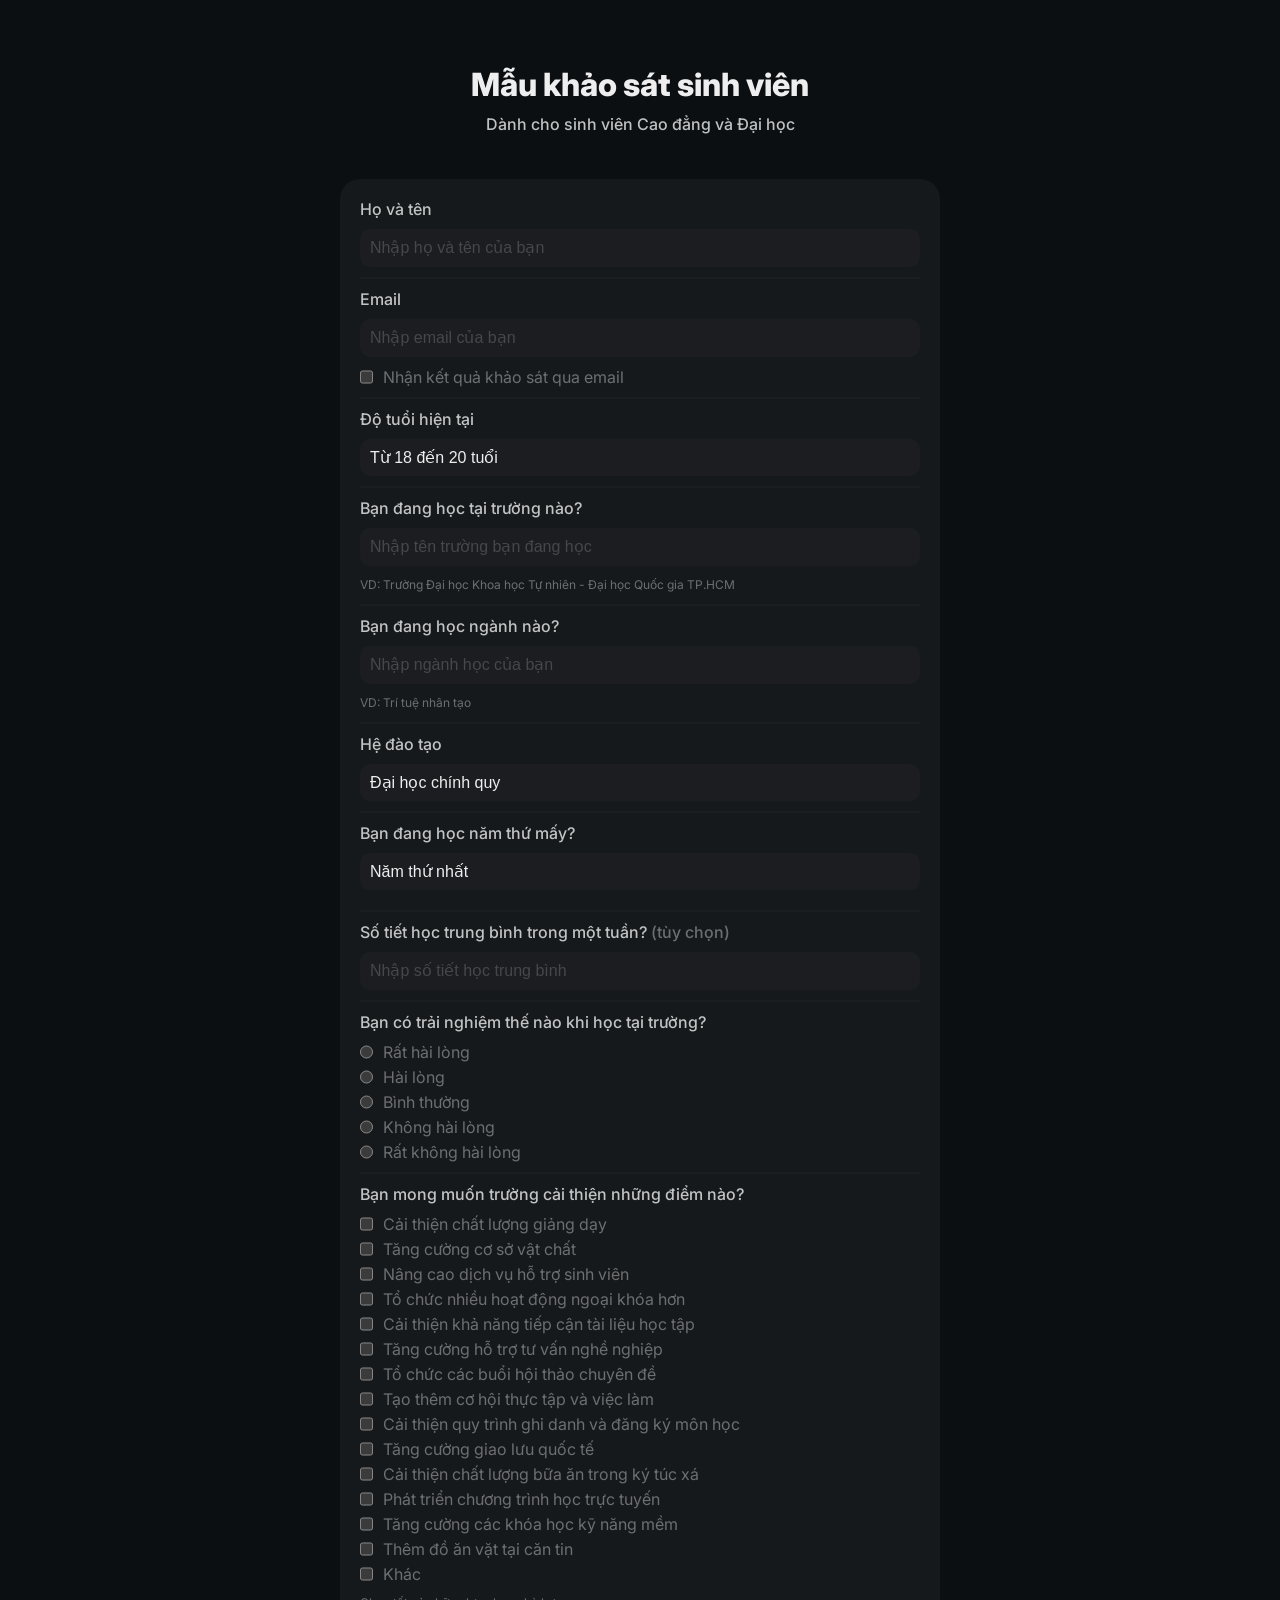
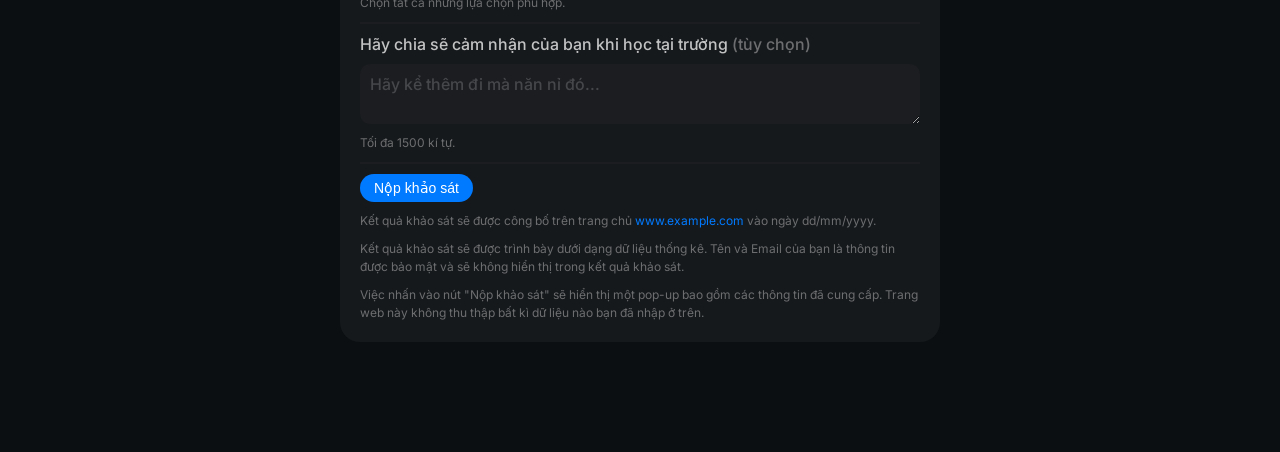
<file: survey-form/index.html>
<!DOCTYPE html>
<html lang="vi">

<head>
    <meta charset="UTF-8">
    <meta name="viewport" content="width=device-width, initial-scale=1.0">
    <title>Mẫu khảo sát sinh viên</title>
    <link rel="icon" type="image/x-icon" href="favicon.ico">
    <link rel="stylesheet" href="styles.css">
</head>

<body>
    <div class="container">
        <!-- HEADER -->
        <header class="header">
            <h1 class="title" id="title">Mẫu khảo sát sinh viên</h1>
            <p class="description" id="description">Dành cho sinh viên Cao đẳng và Đại học</p>
        </header>
        <!-- FORM -->
        <form action="" class="form" id="survey-form">
            <!-- NAME -->
            <div class="form-group">
                <label for="name" class="label" id="name-label">Họ và tên</label>
                <input type="text" class="input" name="name" id="name" placeholder="Nhập họ và tên của bạn"
                    spellcheck="false" required>
                <span class="separator-line"></span>
            </div>
            <!-- EMAIL -->
            <div class="form-group">
                <label for="email" class="label" id="email-label">Email</label>
                <input type="email" class="input" name="email" id="email" placeholder="Nhập email của bạn" required>
                <div class="checkbox-group">
                    <label class="checkbox-label">
                        <input type="checkbox" name="receive-results" value="yes">
                        Nhận kết quả khảo sát qua email
                    </label>
                </div>
                <span class="separator-line"></span>
            </div>
            <!-- AGE -->
            <div class="form-group">
                <label for="age" class="label" id="age">Độ tuổi hiện tại</span></label>
                <select class="form-control" name="age" id="dropdown">
                    <option value="<18">Dưới 18 tuổi</option>
                    <option selected value="18-20">Từ 18 đến 20 tuổi</option>
                    <option value="21-24">Từ 21 đến 24 tuổi</option>
                    <option value="25-30">Từ 25 đến 30 tuổi</option>
                    <option value=">30">Trên 30 tuổi</option>
                </select>
                <span class="separator-line"></span>
            </div>
            <!-- SCHOOL NAME -->
            <div class="form-group">
                <label for="school-name" class="label" id="school-name-label">Bạn đang học tại trường nào?</label>
                <input type="text" class="input" name="school-name" id="school-name"
                    placeholder="Nhập tên trường bạn đang học" required>
                <p class="note">VD: Trường Đại học Khoa học Tự nhiên - Đại học Quốc gia TP.HCM</p>
                <span class="separator-line"></span>
            </div>
            <!-- MAJOR -->
            <div class="form-group">
                <label for="major" class="label" id="major-label">Bạn đang học ngành nào?</label>
                <input type="text" class="input" name="major" id="major"
                    placeholder="Nhập ngành học của bạn" required>
                <p class="note">VD: Trí tuệ nhân tạo</p>
                <span class="separator-line"></span>
            </div>
            <!-- HIGHER EDUCATION -->
            <div class="form-group">
                <label for="higher-education" class="label">Hệ đào tạo</label>
                <select class="form-control" name="higher-education" id="dropdown">
                    <option value="bachelor-degree">Đại học chính quy</option>
                    <option value="top-up-bachelor">Đại học liên thông</option>
                    <option value="distance-learning-bachelor">Đại học từ xa</option>
                    <option value="associate-degree">Cao đẳng chính quy</option>
                    <option value="vocational-college">Cao đẳng nghề</option>
                </select>
                <span class="separator-line"></span>
            </div>
            <!-- AVERAGE WEEKLY CLASSES -->
            <div class="form-group">
                <label for="year-of-study" class="label">Bạn đang học năm thứ mấy?</label>
                <select class="form-control" name="year-of-study" id="dropdown">
                    <option value="freshman">Năm thứ nhất</option>
                    <option value="sophomore">Năm thứ hai</option>
                    <option value="junior">Năm thứ ba</option>
                    <option value="senior">Năm thứ tư</option>
                    <option value="fifth-year">Năm thứ năm</option>
                    <option value="sixth-year">Năm thứ sáu</option>
                </select>
                <p class="note"></p>
                <span class="separator-line"></span>
            </div>
            <!-- YEARS STUDIED -->
            <div class="form-group">
                <!-- The name is "number" because this is a required field in the freeCodeCamp test -->
                <label for="number" class="label" id="number-label">Số tiết học trung
                    bình trong một tuần?
                    <span class="clue">(tùy chọn)</span></span></label>
                <input type="number" id="number" name="number" class="input" placeholder="Nhập số tiết học trung bình"
                    min="1" max="100">
                <span class="separator-line"></span>
            </div>
            <!-- EXPERIENCE -->
            <div class="form-group">
                <label for="experience" class="label" id="experience-label">Bạn có trải nghiệm thế nào khi học tại
                    trường?</label>
                <div class="radio-group">
                    <label class="radio-label">
                        <input type="radio" name="experience" value="very-satisfied" required>
                        Rất hài lòng
                    </label>
                    <label class="radio-label">
                        <input type="radio" name="experience" value="satisfied" required>
                        Hài lòng
                    </label>
                    <label class="radio-label">
                        <input type="radio" name="experience" value="neutral" required>
                        Bình thường
                    </label>
                    <label class="radio-label">
                        <input type="radio" name="experience" value="dissatisfied" required>
                        Không hài lòng
                    </label>
                    <label class="radio-label">
                        <input type="radio" name="experience" value="very-dissatisfied" required>
                        Rất không hài lòng
                    </label>
                </div>
                <span class="separator-line"></span>
            </div>
            <!-- IMPROVEMENT -->
            <div class="form-group">
                <label for="improvement" class="label" id="improvement-label">Bạn mong muốn trường cải thiện những điểm
                    nào?</label>
                <div class="checkbox-group">
                    <label class="checkbox-label">
                        <input type="checkbox" name="improvement" value="quality-of-teaching">
                        Cải thiện chất lượng giảng dạy
                    </label>
                    <label class="checkbox-label">
                        <input type="checkbox" name="improvement" value="facilities-improvement">
                        Tăng cường cơ sở vật chất
                    </label>
                    <label class="checkbox-label">
                        <input type="checkbox" name="improvement" value="student-support-services">
                        Nâng cao dịch vụ hỗ trợ sinh viên
                    </label>
                    <label class="checkbox-label">
                        <input type="checkbox" name="improvement" value="extracurricular-activities">
                        Tổ chức nhiều hoạt động ngoại khóa hơn
                    </label>
                    <label class="checkbox-label">
                        <input type="checkbox" name="improvement" value="access-to-learning-materials">
                        Cải thiện khả năng tiếp cận tài liệu học tập
                    </label>
                    <label class="checkbox-label">
                        <input type="checkbox" name="improvement" value="career-counseling">
                        Tăng cường hỗ trợ tư vấn nghề nghiệp
                    </label>
                    <label class="checkbox-label">
                        <input type="checkbox" name="improvement" value="workshops-and-seminars">
                        Tổ chức các buổi hội thảo chuyên đề
                    </label>
                    <label class="checkbox-label">
                        <input type="checkbox" name="improvement" value="internship-opportunities">
                        Tạo thêm cơ hội thực tập và việc làm
                    </label>
                    <label class="checkbox-label">
                        <input type="checkbox" name="improvement" value="enrollment-process-improvement">
                        Cải thiện quy trình ghi danh và đăng ký môn học
                    </label>
                    <label class="checkbox-label">
                        <input type="checkbox" name="improvement" value="international-exchange">
                        Tăng cường giao lưu quốc tế
                    </label>
                    <label class="checkbox-label">
                        <input type="checkbox" name="improvement" value="canteen-quality">
                        Cải thiện chất lượng bữa ăn trong ký túc xá
                    </label>
                    <label class="checkbox-label">
                        <input type="checkbox" name="improvement" value="online-learning-programs">
                        Phát triển chương trình học trực tuyến
                    </label>
                    <label class="checkbox-label">
                        <input type="checkbox" name="improvement" value="soft-skills-training">
                        Tăng cường các khóa học kỹ năng mềm
                    </label>
                    <label class="checkbox-label">
                        <input type="checkbox" name="improvement" value="food-and-beverage">
                        Thêm đồ ăn vặt tại căn tin
                    </label>
                    <label class="checkbox-label">
                        <input type="checkbox" name="improvement" value="other">
                        Khác
                    </label>
                </div>
                <p class="note">Chọn tất cả những lựa chọn phù hợp.</p>
                <span class="separator-line"></span>
            </div>
            <!-- FEEDBACK -->
            <div class="form-group">
                <label for="feedback" class="label">Hãy chia sẽ cảm nhận của bạn khi học tại trường <span
                        class="clue">(tùy chọn)</span></label>
                <textarea class="textarea" name="feedback" id="feedback" placeholder="Hãy kể thêm đi mà năn nỉ đó..."
                    maxlength="1500"></textarea>
                <p class="note" id="feedback-note">Tối đa 1500 kí tự.</p>
                <span class="separator-line"></span>

                <!-- SCRIPT KIỂM TRA SỐ LƯỢNG KÝ TỰ KHI NHẬP -->
                <script>
                    document.getElementById('feedback').addEventListener('input', function () {
                        const maxLength = this.maxLength;
                        const currentLength = this.value.length;
                        const remainingLength = maxLength - currentLength;

                        const noteElement = document.getElementById('feedback-note');
                        noteElement.textContent = `${currentLength} / ${remainingLength}`;
                    });
                </script>
            </div>
            <!-- SUBMIT -->
            <div class="form-group">
                <div class="submit-button">
                    <button class="button" type="submit" id="submit">Nộp khảo sát</button>
                </div>
                <p class="note">Kết quả khảo sát sẽ được công bố trên trang chủ <a href="https://www.example.com" target="_blank" class="hyperlink">www.example.com</a> vào ngày dd/mm/yyyy.</p>
                <p class="note">Kết quả khảo sát sẽ được trình bày dưới dạng dữ liệu thống kê. Tên và Email của bạn là thông tin được bảo mật và sẽ không hiển thị trong kết quả khảo sát.
                </p>
                <p class="note">Việc nhấn vào nút "Nộp khảo sát" sẽ hiển thị một pop-up bao gồm các thông tin đã cung
                    cấp. Trang web này không thu thập bất kì dữ liệu nào bạn đã nhập ở trên.</p>
                <span class="separator-line"></span>
            </div>
        </form>
        <footer class="footer"></footer>
    </div>

    <!-- SCRIPT TỔNG HỢP KẾT QUẢ ĐÃ NHẬP -->
    <script>
        document.getElementById('survey-form').addEventListener('submit', function (event) {
            event.preventDefault();

            const name = document.getElementById('name').value;
            const email = document.getElementById('email').value;
            const receiveResults = document.querySelector('input[name="receive-results"]:checked');
            const age = document.querySelector('select[name="age"]').value;
            const schoolName = document.getElementById('school-name').value;
            const major = document.getElementById('major').value;
            const higherEducation = document.querySelector('select[name="higher-education"]').value;
            const yearOfStudy = document.querySelector('select[name="year-of-study"]').value;
            const averageWeeklyClasses = document.getElementById('number').value;
            const experience = document.querySelector('input[name="experience"]:checked').value;
            const improvements = Array.from(document.querySelectorAll('input[name="improvement"]:checked')).map(el => el.parentNode.textContent.trim()).join(', ');
            const feedback = document.getElementById('feedback').value;

            const popupContent = `
                ✨ Họ và tên: ${name}
                💌 Email: ${email}
                📩 Nhận kết quả khảo sát: ${receiveResults ? 'Có' : 'Không'}
                💖 Độ tuổi: ${age}
                🏫 Tên trường: ${schoolName}
                💻 Ngành học: ${major}
                📕 Hệ đào tạo: ${higherEducation}
                📖 Năm học: ${yearOfStudy}
                🧐 Số tiết học trung bình: ${averageWeeklyClasses ? averageWeeklyClasses : 'N/A'}
                💮 Đánh giá: ${experience}
                ✏️ Cải thiện mong muốn: ${improvements ? improvements : 'N/A'}
                📃 Feedback: ${feedback ? feedback : 'N/A'}
            `;

            alert(popupContent);
        });
    </script>
</body>

</html>
</file>
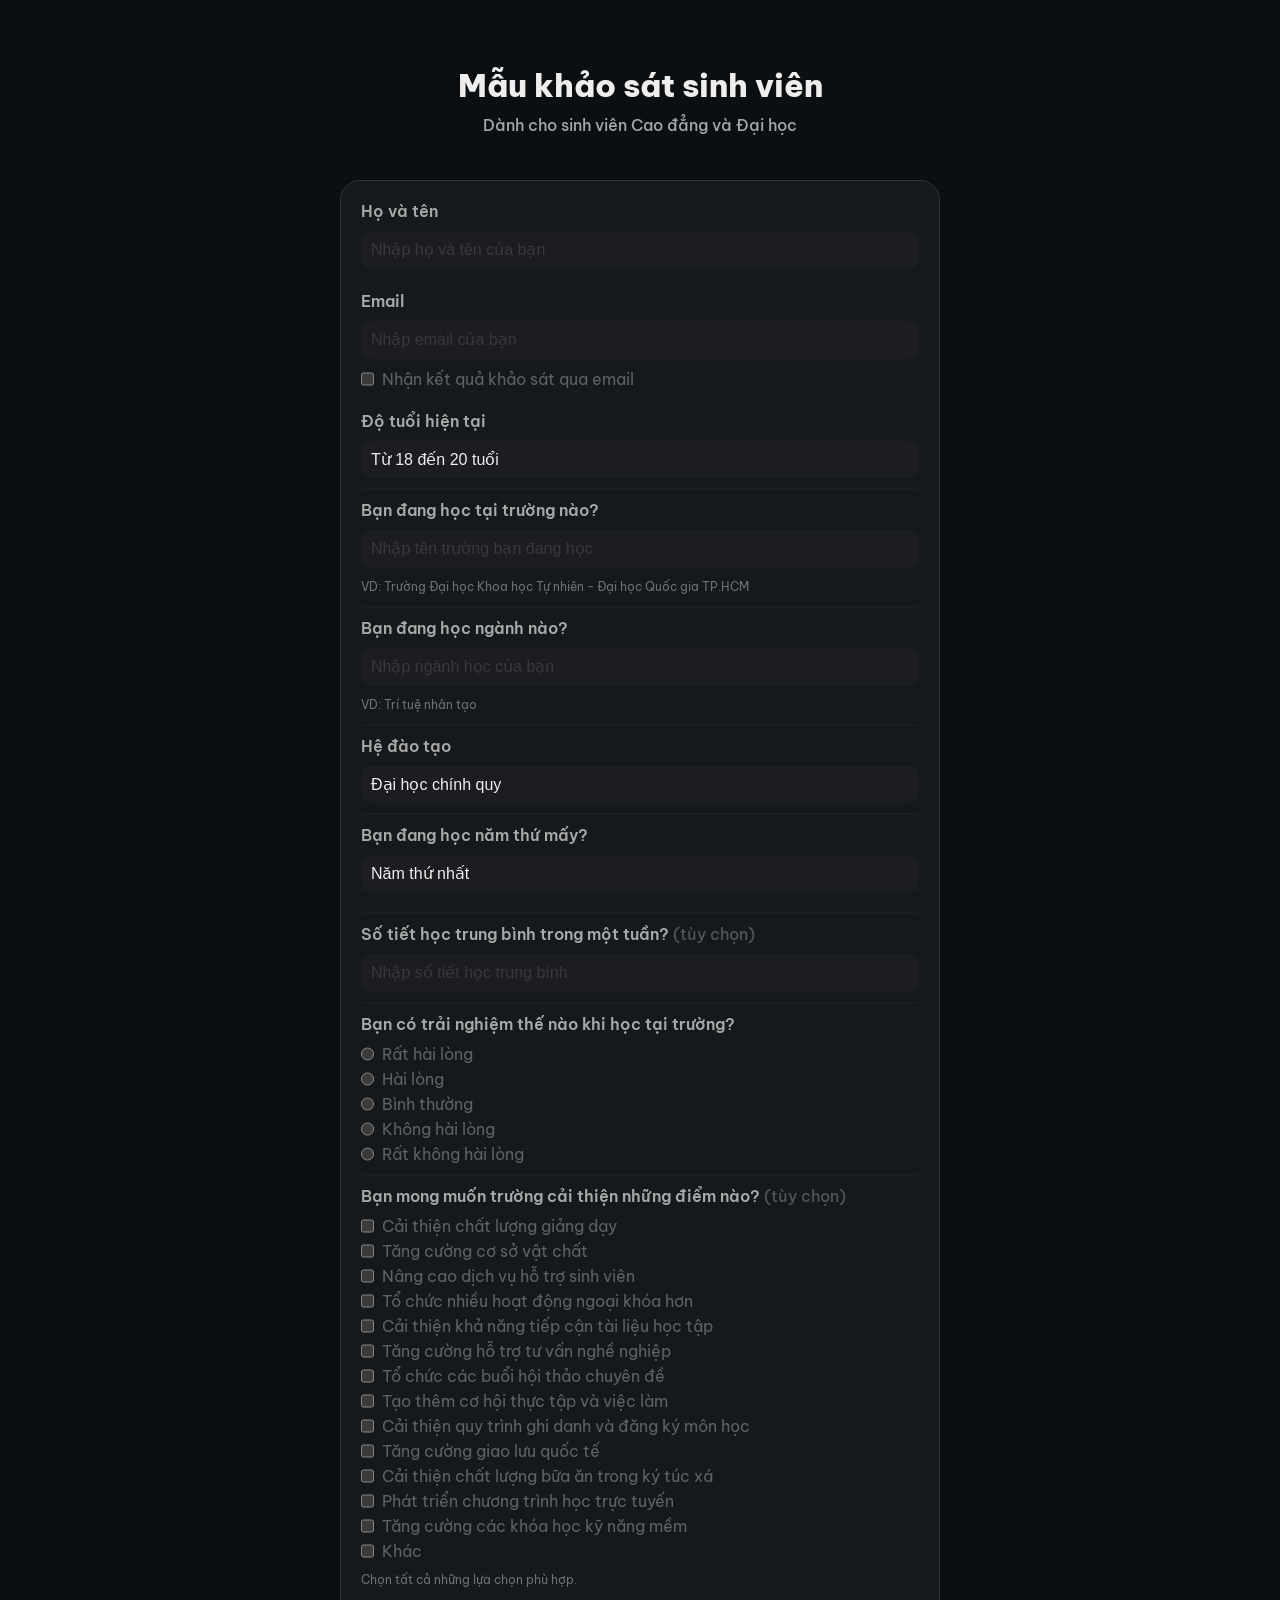
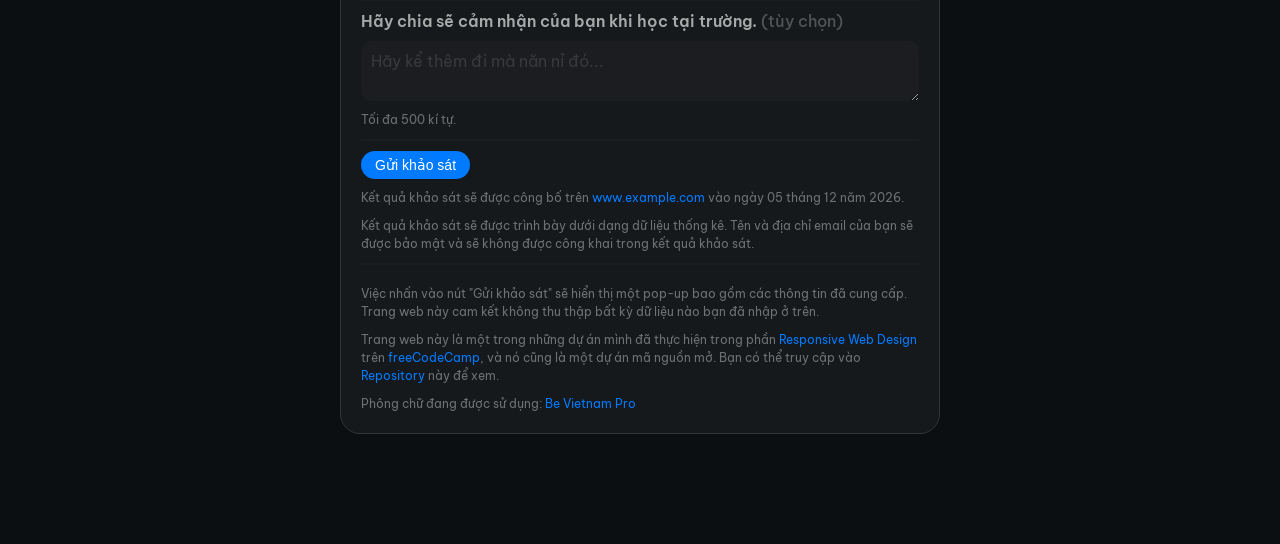
<file: responsive-web-design/survey-form/index.html>
<!DOCTYPE html>
<html lang="vi">

<head>
    <meta charset="UTF-8">
    <meta name="viewport" content="width=device-width, initial-scale=1.0">
    <title>Mẫu khảo sát sinh viên</title>
    <link rel="stylesheet" href="./styles.css">
</head>

<body>
    <div class="container">
        <!-- HEADER -->
        <header class="header">
            <h1 class="title" id="title">Mẫu khảo sát sinh viên</h1>
            <p class="description" id="description">Dành cho sinh viên Cao đẳng và Đại học</p>
        </header>
        <!-- FORM -->
        <form action="" class="form" id="survey-form">
            <!-- NAME -->
            <div class="form-group">
                <label for="name" class="label" id="name-label">Họ và tên</label>
                <input type="text" class="input" name="name" id="name" placeholder="Nhập họ và tên của bạn"
                    spellcheck="false" required>
                <span class="separator-line"></span>
            </div>
            <!-- EMAIL -->
            <div class="form-group">
                <label for="email" class="label" id="email-label">Email</label>
                <input type="email" class="input" name="email" id="email" placeholder="Nhập email của bạn" required>
                <div class="checkbox-group">
                    <label class="checkbox-label">
                        <input type="checkbox" name="receive-results" value="yes">
                        Nhận kết quả khảo sát qua email
                    </label>
                </div>
                <span class="separator-line"></span>
            </div>
            <!-- AGE -->
            <div class="form-group">
                <label for="age" class="label" id="age">Độ tuổi hiện tại</span></label>
                <select class="form-control" name="age" id="dropdown">
                    <option value="<18">Dưới 18 tuổi</option>
                    <option selected value="18-20">Từ 18 đến 20 tuổi</option>
                    <option value="21-24">Từ 21 đến 24 tuổi</option>
                    <option value="25-30">Từ 25 đến 30 tuổi</option>
                    <option value=">30">Trên 30 tuổi</option>
                </select>
                <span class="separator-line"></span>
            </div>
            <!-- SCHOOL NAME -->
            <div class="form-group">
                <label for="school-name" class="label" id="school-name-label">Bạn đang học tại trường nào?</label>
                <input type="text" class="input" name="school-name" id="school-name"
                    placeholder="Nhập tên trường bạn đang học" required>
                <p class="note">VD: Trường Đại học Khoa học Tự nhiên - Đại học Quốc gia TP.HCM</p>
                <span class="separator-line"></span>
            </div>
            <!-- MAJOR -->
            <div class="form-group">
                <label for="major" class="label" id="major-label">Bạn đang học ngành nào?</label>
                <input type="text" class="input" name="major" id="major" placeholder="Nhập ngành học của bạn" required>
                <p class="note">VD: Trí tuệ nhân tạo</p>
                <span class="separator-line"></span>
            </div>
            <!-- HIGHER EDUCATION -->
            <div class="form-group">
                <label for="higher-education" class="label">Hệ đào tạo</label>
                <select class="form-control" name="higher-education" id="dropdown">
                    <option value="bachelor-degree">Đại học chính quy</option>
                    <option value="top-up-bachelor">Đại học liên thông</option>
                    <option value="distance-learning-bachelor">Đại học từ xa</option>
                    <option value="associate-degree">Cao đẳng chính quy</option>
                    <option value="vocational-college">Cao đẳng nghề</option>
                </select>
                <span class="separator-line"></span>
            </div>
            <!-- AVERAGE WEEKLY CLASSES -->
            <div class="form-group">
                <label for="year-of-study" class="label">Bạn đang học năm thứ mấy?</label>
                <select class="form-control" name="year-of-study" id="dropdown">
                    <option value="freshman">Năm thứ nhất</option>
                    <option value="sophomore">Năm thứ hai</option>
                    <option value="junior">Năm thứ ba</option>
                    <option value="senior">Năm thứ tư</option>
                    <option value="fifth-year">Năm thứ năm</option>
                    <option value="sixth-year">Năm thứ sáu</option>
                </select>
                <p class="note"></p>
                <span class="separator-line"></span>
            </div>
            <!-- YEARS STUDIED -->
            <div class="form-group">
                <!-- The name is "number" because this is a required field in the freeCodeCamp test -->
                <label for="number" class="label" id="number-label">Số tiết học trung
                    bình trong một tuần?
                    <span class="clue">(tùy chọn)</span></span></label>
                <input type="number" id="number" name="number" class="input" placeholder="Nhập số tiết học trung bình"
                    min="1" max="100">
                <span class="separator-line"></span>
            </div>
            <!-- EXPERIENCE -->
            <div class="form-group">
                <label for="experience" class="label" id="experience-label">Bạn có trải nghiệm thế nào khi học tại
                    trường?</label>
                <div class="radio-group">
                    <label class="radio-label">
                        <input type="radio" name="experience" value="very-satisfied" required>
                        Rất hài lòng
                    </label>
                    <label class="radio-label">
                        <input type="radio" name="experience" value="satisfied" required>
                        Hài lòng
                    </label>
                    <label class="radio-label">
                        <input type="radio" name="experience" value="neutral" required>
                        Bình thường
                    </label>
                    <label class="radio-label">
                        <input type="radio" name="experience" value="dissatisfied" required>
                        Không hài lòng
                    </label>
                    <label class="radio-label">
                        <input type="radio" name="experience" value="very-dissatisfied" required>
                        Rất không hài lòng
                    </label>
                </div>
                <span class="separator-line"></span>
            </div>
            <!-- IMPROVEMENT -->
            <div class="form-group">
                <label for="improvement" class="label" id="improvement-label">Bạn mong muốn trường cải thiện những điểm
                    nào? <span class="clue">(tùy chọn)</span></label>
                <div class="checkbox-group">
                    <label class="checkbox-label">
                        <input type="checkbox" name="improvement" value="quality-of-teaching">
                        Cải thiện chất lượng giảng dạy
                    </label>
                    <label class="checkbox-label">
                        <input type="checkbox" name="improvement" value="facilities-improvement">
                        Tăng cường cơ sở vật chất
                    </label>
                    <label class="checkbox-label">
                        <input type="checkbox" name="improvement" value="student-support-services">
                        Nâng cao dịch vụ hỗ trợ sinh viên
                    </label>
                    <label class="checkbox-label">
                        <input type="checkbox" name="improvement" value="extracurricular-activities">
                        Tổ chức nhiều hoạt động ngoại khóa hơn
                    </label>
                    <label class="checkbox-label">
                        <input type="checkbox" name="improvement" value="access-to-learning-materials">
                        Cải thiện khả năng tiếp cận tài liệu học tập
                    </label>
                    <label class="checkbox-label">
                        <input type="checkbox" name="improvement" value="career-counseling">
                        Tăng cường hỗ trợ tư vấn nghề nghiệp
                    </label>
                    <label class="checkbox-label">
                        <input type="checkbox" name="improvement" value="workshops-and-seminars">
                        Tổ chức các buổi hội thảo chuyên đề
                    </label>
                    <label class="checkbox-label">
                        <input type="checkbox" name="improvement" value="internship-opportunities">
                        Tạo thêm cơ hội thực tập và việc làm
                    </label>
                    <label class="checkbox-label">
                        <input type="checkbox" name="improvement" value="enrollment-process-improvement">
                        Cải thiện quy trình ghi danh và đăng ký môn học
                    </label>
                    <label class="checkbox-label">
                        <input type="checkbox" name="improvement" value="international-exchange">
                        Tăng cường giao lưu quốc tế
                    </label>
                    <label class="checkbox-label">
                        <input type="checkbox" name="improvement" value="canteen-quality">
                        Cải thiện chất lượng bữa ăn trong ký túc xá
                    </label>
                    <label class="checkbox-label">
                        <input type="checkbox" name="improvement" value="online-learning-programs">
                        Phát triển chương trình học trực tuyến
                    </label>
                    <label class="checkbox-label">
                        <input type="checkbox" name="improvement" value="soft-skills-training">
                        Tăng cường các khóa học kỹ năng mềm
                    </label>
                    <label class="checkbox-label">
                        <input type="checkbox" name="improvement" value="other">
                        Khác
                    </label>
                </div>
                <p class="note">Chọn tất cả những lựa chọn phù hợp.</p>
                <span class="separator-line"></span>
            </div>
            <!-- FEEDBACK -->
            <div class="form-group">
                <label for="feedback" class="label">Hãy chia sẽ cảm nhận của bạn khi học tại trường. <span
                        class="clue">(tùy chọn)</span></label>
                <textarea class="textarea" name="feedback" id="feedback" placeholder="Hãy kể thêm đi mà năn nỉ đó..."
                    maxlength="500"></textarea>
                <p class="note" id="feedback-note">Tối đa 500 kí tự.</p>
                <span class="separator-line"></span>
            </div>
            <!-- SUBMIT -->
            <div class="form-group">
                <div class="submit-button">
                    <button class="button" type="submit" id="submit">Gửi khảo sát</button>
                </div>
                <p class="note">Kết quả khảo sát sẽ được công bố trên <a href="https://www.example.com" target="_blank"
                        class="hyperlink">www.example.com</a> vào <span id="date"></span>.</p>
                <p class="note">Kết quả khảo sát sẽ được trình bày dưới dạng dữ liệu thống kê. Tên và địa chỉ email của
                    bạn sẽ được bảo mật và sẽ không được công khai trong kết quả khảo sát.
                </p>
                <span class="separator-line"></span>
            </div>
            <!-- NOTE -->
            <div class="form-group">
                <p class="note">Việc nhấn vào nút "Gửi khảo sát" sẽ hiển thị một pop-up bao gồm các thông tin đã cung
                    cấp. Trang web này cam kết không thu thập bất kỳ dữ liệu nào bạn đã nhập ở trên.</p>
                <p class="note">Trang web này là một trong những dự án mình đã thực hiện trong phần <a
                        href="https://www.freecodecamp.org/learn/2022/responsive-web-design/" target="_blank"
                        class="hyperlink">Responsive Web Design</a> trên <a href="https://www.freecodecamp.org/"
                        target="_blank" class="hyperlink">freeCodeCamp</a>, và nó cũng là một dự án mã nguồn mở. Bạn có
                    thể truy cập vào <a
                        href="https://github.com/Swee5t/freeCodeCamp-projects/tree/main/responsive-web-design/survey-form"
                        target="_blank" class="hyperlink">Repository</a> này để xem.</p>
                <p class="note">Phông chữ đang được sử dụng: <a href="https://fonts.google.com/specimen/Be+Vietnam+Pro"
                        target="_blank" class="hyperlink">Be Vietnam Pro</a></p>
                <span class="separator-line"></span>
            </div>
        </form>
        <footer class="footer"></footer>
    </div>

    <!-- SCRIPT KIỂM TRA SỐ LƯỢNG KÝ TỰ KHI NHẬP -->
    <script>
        const lastInputTime = Date.now();
        let previousTextContent;
        let timeoutId;

        document.getElementById('feedback').addEventListener('input', function () {
            const maxLength = this.maxLength;
            const currentLength = this.value.length;
            const remainingLength = maxLength - currentLength;

            const noteElement = document.getElementById('feedback-note');

            if (!timeoutId) previousTextContent = noteElement.textContent;

            noteElement.textContent = `${previousTextContent} (${currentLength} / ${remainingLength})`;
            noteElement.classList.add('gradient');

            clearTimeout(timeoutId);

            timeoutId = setTimeout(() => {
                noteElement.textContent = previousTextContent;
                noteElement.classList.remove('gradient')
            }, 3000);
        });
    </script>

    <!-- SCRIPT TỔNG HỢP KẾT QUẢ ĐÃ NHẬP -->
    <script>
        document.getElementById('survey-form').addEventListener('submit', function (event) {
            event.preventDefault();

            const name = document.getElementById('name').value;
            const email = document.getElementById('email').value;
            const receiveResults = document.querySelector('input[name="receive-results"]:checked');
            const age = document.querySelector('select[name="age"]').value;
            const schoolName = document.getElementById('school-name').value;
            const major = document.getElementById('major').value;
            const higherEducation = document.querySelector('select[name="higher-education"]').value;
            const yearOfStudy = document.querySelector('select[name="year-of-study"]').value;
            const averageWeeklyClasses = document.getElementById('number').value;
            const experience = document.querySelector('input[name="experience"]:checked').value;
            const improvements = Array.from(document.querySelectorAll('input[name="improvement"]:checked')).map(el => el.parentNode.textContent.trim()).join(', ');
            const feedback = document.getElementById('feedback').value;

            const popupContent = `
                ✨ Họ và tên: ${name}
                💌 Email: ${email}
                📩 Nhận kết quả khảo sát: ${receiveResults ? 'Có' : 'Không'}
                💖 Độ tuổi: ${age}
                🏫 Tên trường: ${schoolName}
                💻 Ngành học: ${major}
                📕 Hệ đào tạo: ${higherEducation}
                📖 Năm học: ${yearOfStudy}
                🧐 Số tiết học trung bình: ${averageWeeklyClasses ? averageWeeklyClasses : 'N/A'}
                💮 Đánh giá: ${experience}
                ✏️ Cải thiện mong muốn: ${improvements ? improvements : 'N/A'}
                📃 Feedback: ${feedback ? feedback : 'N/A'}
            `;

            alert(popupContent);
        });
    </script>

    <!-- SCRIPT ĐỊNH DẠNG NGÀY THÁNG -->
    <script>
        function formatDate(date) {
            const day = String(date.getDate()).padStart(2, '0');
            const month = String(date.getMonth() + 1).padStart(2, '0');
            const year = date.getFullYear();
            return `ngày ${day} tháng ${month} năm ${year}`;
        }

        const today = new Date();
        const tomorrow = new Date(today);
        tomorrow.setDate(today.getDate() + 1);
        const formattedDate = formatDate(tomorrow);

        document.getElementById('date').textContent = formattedDate;
    </script>
</body>

</html>
</file>
<file: survey-form/styles.css>
@import url('https://fonts.googleapis.com/css2?family=Inter:ital,opsz,wght@0,14..32,100..900;1,14..32,100..900&display=swap');

:root {
    --text-color: 238, 238, 238;
    --background-color: 12, 15, 18;
    --form-background-color: 22, 25, 28;
    --input-background-color: 32, 35, 38;
    --blue-color: 0, 122, 255;

    color-scheme: dark;
}

* {
    margin: 0;
    padding: 0;
    backface-visibility: hidden;
    text-rendering: optimizeLegibility;
    -webkit-font-smoothing: antialiased;
    -moz-osx-font-smoothing: grayscale;
    text-wrap: pretty;
}

body {
    font-family: 'Inter', sans-serif;
    color: rgb(var(--text-color));
    background-color: rgb(var(--background-color));
}

.container {
    display: flex;
    flex-direction: column;
    align-items: center;
    padding: 20px;
}

header {
    height: fit-content;
    display: flex;
    flex-direction: column;
    align-items: center;
    justify-content: center;
    text-align: center;
    padding: 5vh 0;

    .title {
        font-size: 32px;
        font-weight: 800;
    }

    .description {
        font-size: 16px;
        font-weight: 500;
        margin-top: 10px;
        color: rgba(var(--text-color), .8);
    }
}

footer {
    height: 10vh;
}

.form {
    width: 100%;
    max-width: 600px;
    display: flex;
    flex-direction: column;
    padding: 20px;
    background-color: rgb(var(--form-background-color));
    box-sizing: border-box;
    border-radius: 20px;

    .form-group {
        display: flex;
        flex-direction: column;

        .label {
            font-size: 16px;
            font-weight: 500;
            color: rgba(var(--text-color), .8);

            .clue {
                color: rgba(var(--text-color), .4);
            }
        }

        .input,
        .textarea,
        .form-control {
            width: 100%;
            padding: 10px;
            font-size: 16px;
            font-weight: 500;
            color: rgb(var(--text-color));
            background: rgba(var(--input-background-color), .5);
            border: none;
            border-radius: 10px;
            box-sizing: border-box;
            appearance: none;

            &::placeholder {
                color: rgba(var(--text-color), .2);
            }

            &:hover,
            &:focus {
                outline: none;
                background: rgba(var(--input-background-color), 1);
            }

            &[type="number"] {
                -moz-appearance: textfield;

                &::-webkit-inner-spin-button,
                &::-webkit-outer-spin-button {
                    -webkit-appearance: none;
                }
            }
        }

        .input,
        .textarea,
        .form-control,
        .radio-group,
        .checkbox-group {
            margin-top: 10px;
        }

        .textarea {
            max-width: 100%;
            min-width: 100%;
            font-family: inherit;
        }

        .radio-group,
        .checkbox-group {
            display: flex;
            flex-direction: column;
            gap: 5px;
        }

        .radio-label,
        .checkbox-label {
            display: flex;
            gap: 10px;
            color: rgba(var(--text-color), .4);

            &:has(:checked) {
                color: rgba(var(--text-color), .8);
            }
        }

        .submit-button {
            display: flex;
            flex-direction: column;

            .button {
                height: fit-content;
                width: fit-content;
                padding: 6px 14px;
                font-size: 14px;
                font-weight: 400;
                text-wrap: nowrap;
                border-radius: 15px;
                border: none;
                background-color: rgb(var(--blue-color));
                cursor: pointer;
            }
        }

        .note {
            margin-top: 10px;
            font-size: 12px;
            font-weight: 400;
            line-height: 1.5;
            color: rgb(var(--text-color), .4);
        }

        .separator-line {
            display: none;
            width: 100%;
            height: 2px;
            margin: 10px 0;
            background-color: rgb(var(--input-background-color), .5);
            border-radius: 5px;
        }

        &:not(:last-child) {
            .separator-line {
                display: inline;
            }
        }
    }
}

.hyperlink {
    text-decoration: none;
    color: rgb(var(--blue-color));
    
    &:hover {
        text-decoration: underline;
    }
}
</file>
<file: responsive-web-design/survey-form/styles.css>
@import url('https://fonts.googleapis.com/css2?family=Be+Vietnam+Pro:ital,wght@0,100;0,200;0,300;0,400;0,500;0,600;0,700;0,800;0,900;1,100;1,200;1,300;1,400;1,500;1,600;1,700;1,800;1,900&display=swap');

:root {
    --primary-text-color: 238, 238, 238;
    --secondary-text-color: 204, 204, 204;
    --tertiary-text-color: 170, 170, 170;
    --background-color: 12, 15, 18;
    --form-background-color: 22, 25, 28;
    --form-border-color: 50, 53, 56;
    --input-background-color: 32, 35, 38;
    --blue-color: 0, 122, 255;

    color-scheme: dark;
}

* {
    margin: 0;
    padding: 0;
    backface-visibility: hidden;
    text-rendering: optimizeLegibility;
    -webkit-font-smoothing: antialiased;
    -moz-osx-font-smoothing: grayscale;
    text-wrap: pretty;
}

body {
    font-family: 'Be Vietnam Pro', sans-serif;
    color: rgb(var(--primary-text-color));
    background-color: rgb(var(--background-color));
}

.container {
    display: flex;
    flex-direction: column;
    align-items: center;
    padding: 20px;
}

header {
    height: fit-content;
    display: flex;
    flex-direction: column;
    align-items: center;
    justify-content: center;
    text-align: center;
    padding: 5vh 0;

    .title {
        font-size: 32px;
        font-weight: 800;
    }

    .description {
        font-size: 16px;
        font-weight: 500;
        margin-top: 10px;
        color: rgba(var(--secondary-text-color), .8);
    }
}

footer {
    height: 10vh;
}

.form {
    width: 100%;
    max-width: 600px;
    display: flex;
    flex-direction: column;
    padding: 20px;
    background-color: rgb(var(--form-background-color));
    box-sizing: border-box;
    border-radius: 20px;
    border: 1px solid rgb(var(--form-border-color));

    .form-group {
        display: flex;
        flex-direction: column;

        .label {
            font-size: 16px;
            font-weight: 600;
            color: rgba(var(--secondary-text-color), .8);

            .clue {
                font-weight: 500;
                color: rgba(var(--tertiary-text-color), .4);
            }
        }

        .input,
        .textarea,
        .form-control {
            width: 100%;
            padding: 10px;
            font-size: 16px;
            font-weight: 400;
            color: rgb(var(--primary-text-color));
            background: rgba(var(--input-background-color), .5);
            border: none;
            border-radius: 10px;
            box-sizing: border-box;
            appearance: none;

            &::placeholder {
                color: rgba(var(--tertiary-text-color), .2);
            }

            &:hover,
            &:focus {
                outline: none;
                background: rgba(var(--input-background-color), 1);
            }

            &[type="number"] {
                -moz-appearance: textfield;

                &::-webkit-inner-spin-button,
                &::-webkit-outer-spin-button {
                    -webkit-appearance: none;
                }
            }
        }

        .input,
        .textarea,
        .form-control,
        .radio-group,
        .checkbox-group {
            margin-top: 10px;
        }

        .textarea {
            max-width: 100%;
            min-width: 100%;
            font-family: inherit;
        }

        .radio-group,
        .checkbox-group {
            display: flex;
            flex-direction: column;
            gap: 5px;
        }

        .radio-label,
        .checkbox-label {
            display: flex;
            gap: 8px;
            color: rgba(var(--secondary-text-color), .4);

            &:has(:checked) {
                color: rgba(var(--primary-text-color), .8);
            }
        }

        .submit-button {
            display: flex;
            flex-direction: column;

            .button {
                height: fit-content;
                width: fit-content;
                padding: 6px 14px;
                font-size: 14px;
                font-weight: 400;
                text-wrap: nowrap;
                border-radius: 15px;
                border: none;
                background-color: rgb(var(--blue-color));
                cursor: pointer;
            }
        }

        .note {
            width: fit-content;
            margin-top: 10px;
            font-size: 12px;
            font-weight: 400;
            line-height: 1.5;
            color: rgb(var(--tertiary-text-color), .6);

            &.gradient {
                background-image: linear-gradient(90deg, rgba(var(--tertiary-text-color), 1), rgba(var(--tertiary-text-color), .4), rgba(var(--tertiary-text-color), 1));
                background-size: 200% auto;
                color: transparent;
                -webkit-text-fill-color: transparent;
                background-clip: text;
                animation: animatedTextGradient 1s linear infinite
            }
        }

        .separator-line {
            display: none;
            width: 100%;
            height: 2px;
            margin: 10px 0;
            background-color: rgb(var(--input-background-color), .5);
            border-radius: 5px;
        }

        &:not(:last-child) {
            .separator-line {
                display: inline;
            }
        }
    }
}

.hyperlink {
    text-decoration: none;
    color: rgb(var(--blue-color));
    
    &:hover {
        text-decoration: underline;
    }
}

@keyframes animatedTextGradient {
    to {
        background-position: -200% center;
    }
}
</file>
